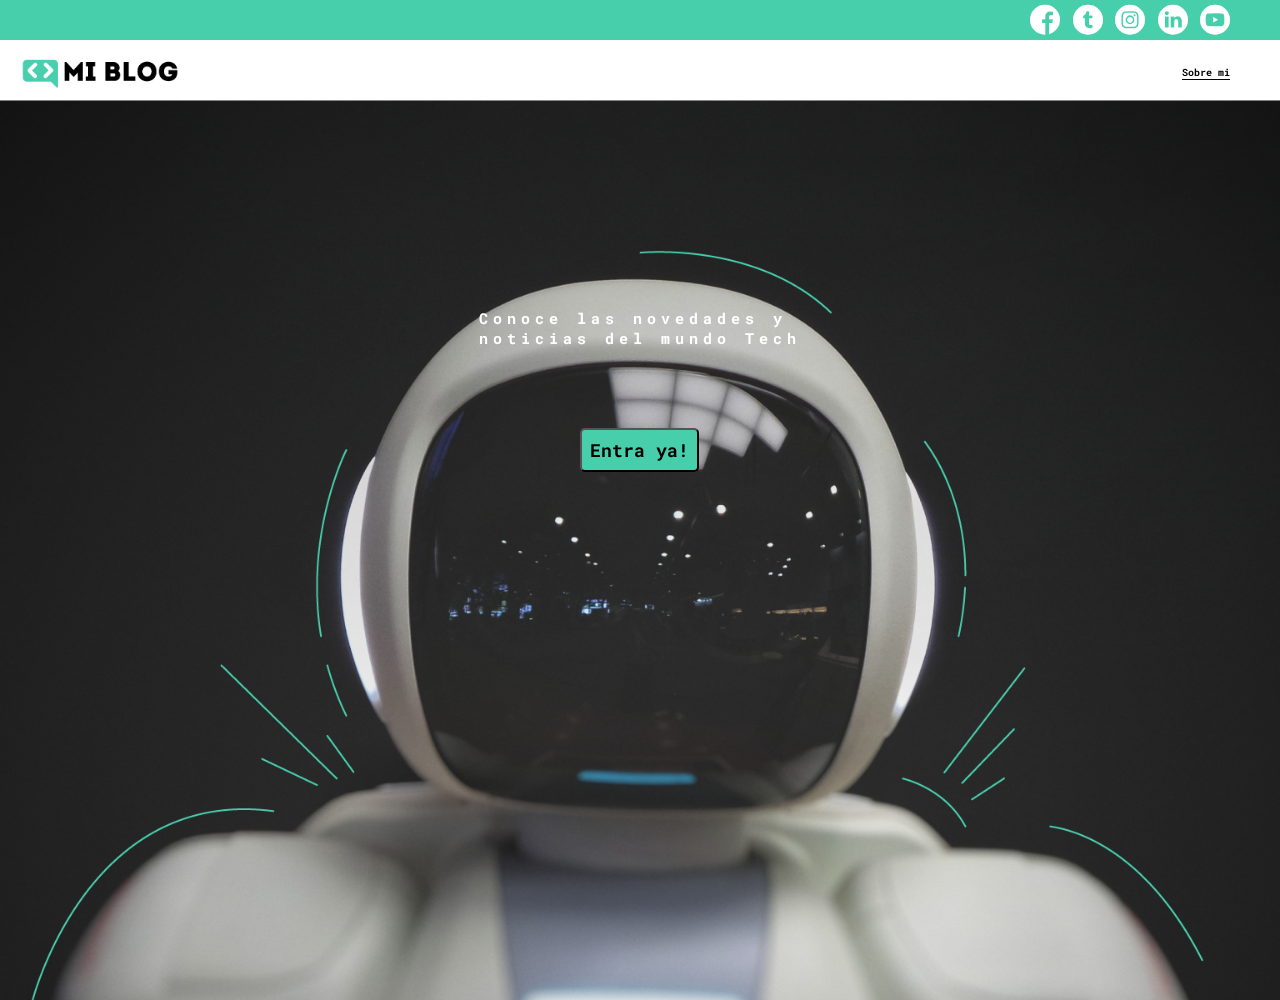
<file: index.html>
<!DOCTYPE html>
<html lang="en">
<head>
    <meta charset="UTF-8">
    <meta http-equiv="X-UA-Compatible" content="IE=edge">
    <meta name="viewport" content="width=device-width, initial-scale=1.0">
    <title>Mi Blog</title>
    <link rel="stylesheet" type="text/css" href="/css/font/flaticon.css">
    <link rel="stylesheet" href="/css/main.css">
    <link rel="stylesheet" href="/css/media-queries.css">        
</head>
<body class="home-body">
    <header>
        <section class="header-icons-container">
            <div class="icons">
                <a href=""><span class="fimanager flaticon-001-facebook"></span></a>
                <a href="/"><span class="fimanager flaticon-002-twitter"></span></a>
                <a href="/"><span class="fimanager flaticon-011-instagram"></span></a>
                <a href="/"><span class="fimanager flaticon-010-linkedin"></span></a>
                <a href="/"><span class="fimanager flaticon-008-youtube"></span></a>
            </div>
        </section>
        <nav>
            <section class="nav-logo-container">
                <a href="/"><img src="/asset/img/Logo-negro.png" alt="Logo de mi Blog"></a>                
            </section>
            <section class="profile-link">
                <a href="perfil.html">Sobre mi</a>
            </section>
        </nav>
    </header>
    <main class="home-main">
        <section class="main-title-container">
            <p class="home-main-text">Conoce las novedades y <br>noticias del mundo Tech</p>
            <button class="home-main-button">
                <a  href="blogs.html">Entra ya!</a>
            </button>
        </section>
        
        
    </main>


</body>
</html>
</file>
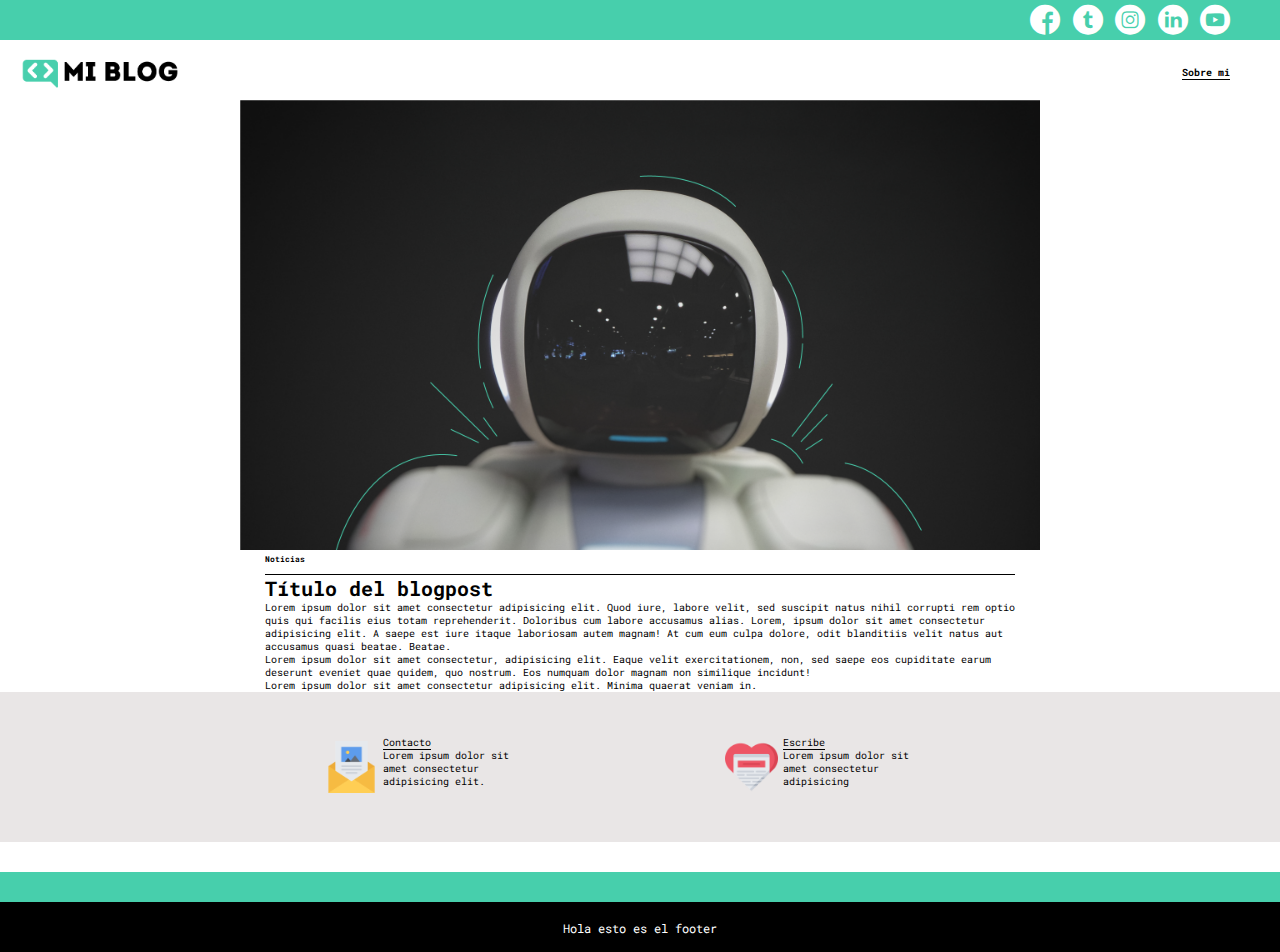
<file: blog.html>
<!DOCTYPE html>
<html lang="en">
<head>
    <meta charset="UTF-8">
    <meta http-equiv="X-UA-Compatible" content="IE=edge">
    <meta name="viewport" content="width=device-width, initial-scale=1.0">
    <title>Blogs</title>
    <link rel="stylesheet" type="text/css" href="/css/font/flaticon.css">
    <link rel="stylesheet" href="/css/main.css">
    <link rel="stylesheet" href="/css/media-queries.css">    
</head>
<body>
    <header>
        <section class="header-icons-container">
            <div class="icons">
                <a href=""><span class="fimanager flaticon-001-facebook"></span></a>
                <a href="/"><span class="fimanager flaticon-002-twitter"></span></a>
                <a href="/"><span class="fimanager flaticon-011-instagram"></span></a>
                <a href="/"><span class="fimanager flaticon-010-linkedin"></span></a>
                <a href="/"><span class="fimanager flaticon-008-youtube"></span></a>
            </div>
        </section>
        <nav>
            <section class="nav-logo-container">
                <a href="index.html"><img src="/asset/img/Logo-negro.png" alt="Logo de mi Blog"></a>                
            </section>
            <section class="profile-link">
                <a href="perfil.html">Sobre mi</a>
            </section>
        </nav>
    </header>
    <main class="blog-main">
        <section class="grid-container blogpost-img-container">
            <img src="/asset/img/Cover.png" alt="Imagen de Blog">
        </section>
        <section class="grid-container blogpost-main-container">
            <div>
                <h5>Noticias</h5>
                <article>
                    <h1>Título del blogpost</h1>
                    <p>Lorem ipsum dolor sit amet consectetur adipisicing elit. Quod iure, labore velit, sed suscipit natus nihil corrupti rem optio quis qui facilis eius totam reprehenderit. Doloribus cum labore accusamus alias. Lorem, ipsum dolor sit amet consectetur adipisicing elit. A saepe est iure itaque laboriosam autem magnam! At cum eum culpa dolore, odit blanditiis velit natus aut accusamus quasi beatae. Beatae.</p>
                    <p>Lorem ipsum dolor sit amet consectetur, adipisicing elit. Eaque velit exercitationem, non, sed saepe eos cupiditate earum deserunt eveniet quae quidem, quo nostrum. Eos numquam dolor magnam non similique incidunt!</p>
                    <p>Lorem ipsum dolor sit amet consectetur adipisicing elit. Minima quaerat veniam in. </p>
                </article>
            </div>
        </section>
        <section class="contact-main-container-section">
            <div class="grid-container contact-main-container-info">
                <div class="contact-container">
                    <img src="/asset/img/newsletter.png" alt="Imagen de Contacto">
                    <div class="contact-left">
                        <a href="">Contacto</a>
                        <p>Lorem ipsum dolor sit amet consectetur adipisicing elit.  </p>
                    </div>
                </div>
                <div class="contact-container">
                    <img src="/asset/img/like.png" alt="Imagen de escribe">
                    <div class="contact-right">
                        <a href="">Escribe</a>
                        <p>Lorem ipsum dolor sit amet consectetur adipisicing </p>
                    </div>
                </div>
            </div>
        </section>
    </main>
    
    <footer>
        <div class="blogs-footer">
            <p>Hola esto es el footer</p>
        </div>
    </footer>

</body>
</html>
</file>
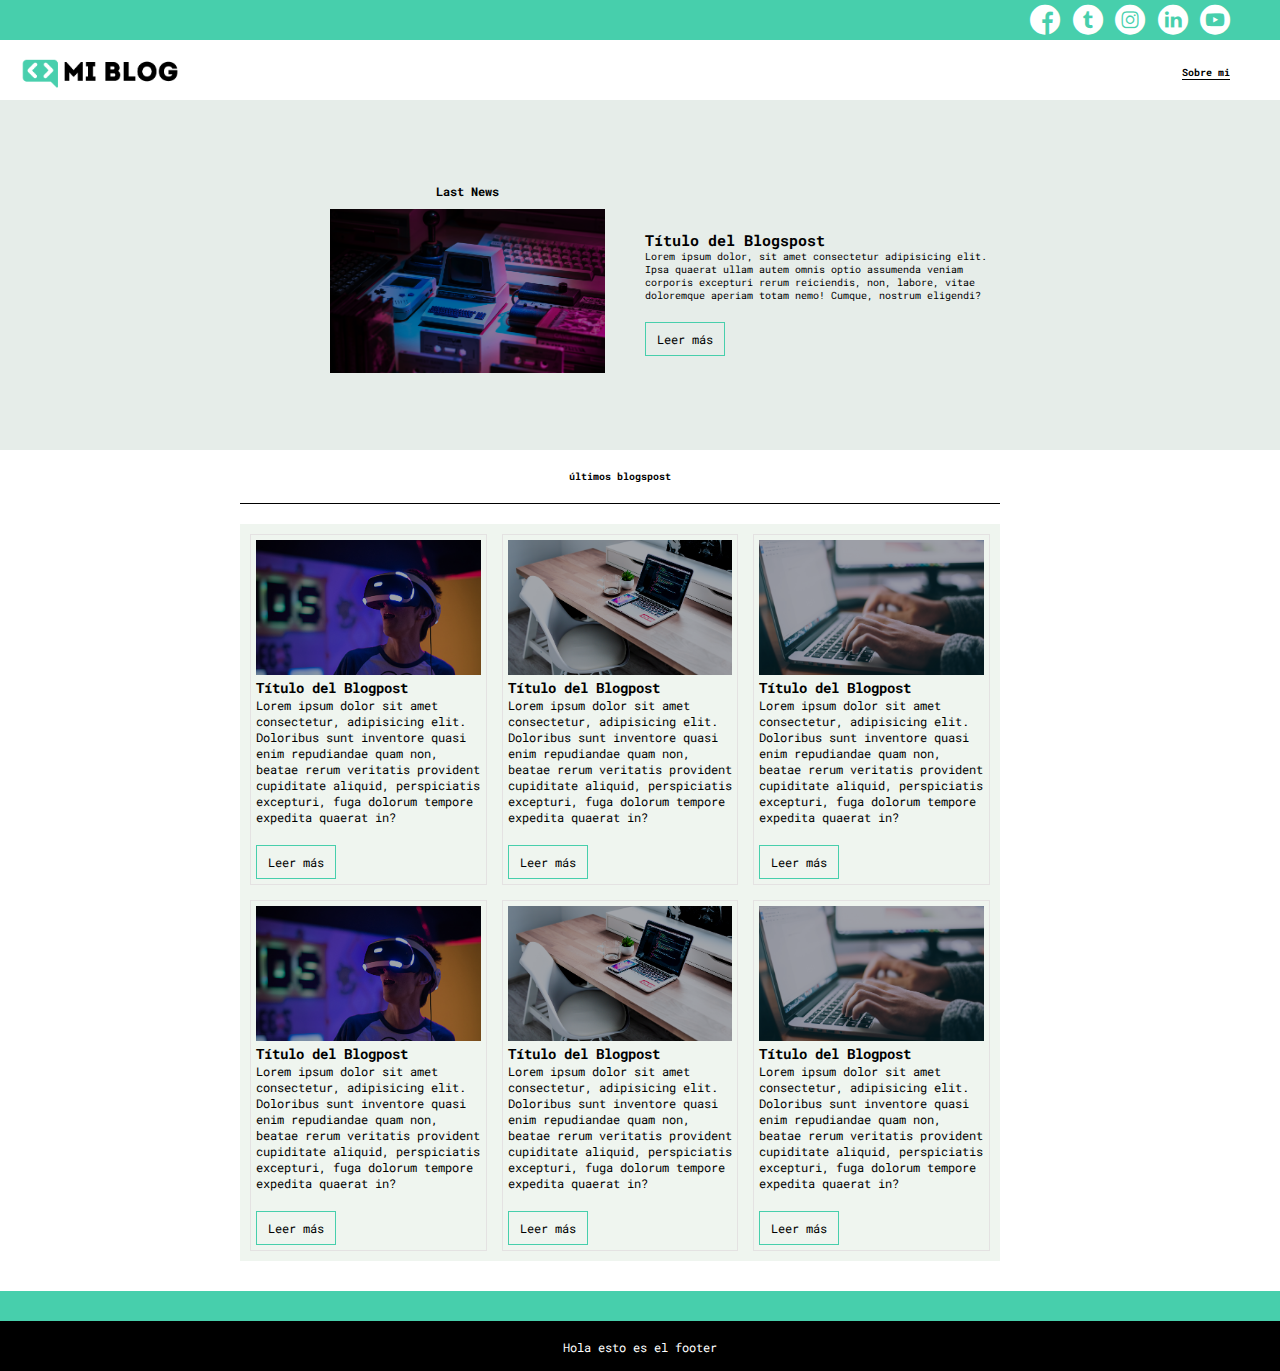
<file: blogs.html>
<!DOCTYPE html>
<html lang="en">
<head>
    <meta charset="UTF-8">
    <meta http-equiv="X-UA-Compatible" content="IE=edge">
    <meta name="viewport" content="width=device-width, initial-scale=1.0">
    <title>Blogs</title>
    <link rel="stylesheet" type="text/css" href="/css/font/flaticon.css">
    <link rel="stylesheet" href="/css/main.css">
    <link rel="stylesheet" href="/css/media-queries.css">        
</head>
<body>
    <header>
        <section class="header-icons-container">
            <div class="icons">
                <a href=""><span class="fimanager flaticon-001-facebook"></span></a>
                <a href="/"><span class="fimanager flaticon-002-twitter"></span></a>
                <a href="/"><span class="fimanager flaticon-011-instagram"></span></a>
                <a href="/"><span class="fimanager flaticon-010-linkedin"></span></a>
                <a href="/"><span class="fimanager flaticon-008-youtube"></span></a>
            </div>
        </section>
        <nav>
            <section class="nav-logo-container">
                <a href="index.html"><img src="/asset/img/Logo-negro.png" alt="Logo de mi Blog"></a>                
            </section>
            <section class="profile-link">
                <a href="perfil.html">Sobre mi</a>
            </section>
        </nav>
    </header>
    <main class="blogs-main">
       <section class="blogs-news-container">
            <div class="grid-container blogs-main-news">
                <h3>Last News</h3>
                <div class="blogs-news-title">
                    <div class="blogs-news-img-container">
                        <img src="/asset/img/main-news-img.png" alt="">
                    </div>
                </div>
                <div class="blogs-news-info-container">
                    <h2>Título del Blogspost</h2>
                    <p>Lorem ipsum dolor, sit amet consectetur adipisicing elit. Ipsa quaerat ullam autem omnis optio assumenda veniam corporis excepturi rerum reiciendis, non, labore, vitae doloremque aperiam totam nemo! Cumque, nostrum eligendi?</p>
                    <a href="blog.html" class="blogs-button">Leer más</a>
                    
                </div>
            </div>
       </section>
       
       <section class="grid-container blogs-posts-container">
            <h4>últimos blogspost</h4>
            <div class="blogs-posts-container-news">
                <article class="post-container"> 
                    <img src="/asset/img/post-1.png" alt="Imagen del Blog">
                    <h5>Título del Blogpost</h5>
                    <p>Lorem ipsum dolor sit amet consectetur, adipisicing elit. Doloribus sunt inventore quasi enim repudiandae quam non, beatae rerum veritatis provident cupiditate aliquid, perspiciatis excepturi, fuga dolorum tempore expedita quaerat in?</p>
                    <a href="blog.html" class="blogs-button">Leer más</a>
                </article>
                <article class="post-container"> 
                    <img src="/asset/img/post-2.png" alt="Imagen del Blog">
                    <h5>Título del Blogpost</h5>
                    <p>Lorem ipsum dolor sit amet consectetur, adipisicing elit. Doloribus sunt inventore quasi enim repudiandae quam non, beatae rerum veritatis provident cupiditate aliquid, perspiciatis excepturi, fuga dolorum tempore expedita quaerat in?</p>
                    <a href="blog.html" class="blogs-button">Leer más</a>
                </article>
                <article class="post-container"> 
                    <img src="/asset/img/post-3.png" alt="Imagen del Blog">
                    <h5>Título del Blogpost</h5>
                    <p>Lorem ipsum dolor sit amet consectetur, adipisicing elit. Doloribus sunt inventore quasi enim repudiandae quam non, beatae rerum veritatis provident cupiditate aliquid, perspiciatis excepturi, fuga dolorum tempore expedita quaerat in?</p>
                    <a href="blog.html" class="blogs-button">Leer más</a>
                </article>
                <article class="post-container"> 
                    <img src="/asset/img/post-1.png" alt="Imagen del Blog">
                    <h5>Título del Blogpost</h5>
                    <p>Lorem ipsum dolor sit amet consectetur, adipisicing elit. Doloribus sunt inventore quasi enim repudiandae quam non, beatae rerum veritatis provident cupiditate aliquid, perspiciatis excepturi, fuga dolorum tempore expedita quaerat in?</p>
                    <a href="blog.html" class="blogs-button">Leer más</a>
                </article>
                <article class="post-container"> 
                    <img src="/asset/img/post-2.png" alt="Imagen del Blog">
                    <h5>Título del Blogpost</h5>
                    <p>Lorem ipsum dolor sit amet consectetur, adipisicing elit. Doloribus sunt inventore quasi enim repudiandae quam non, beatae rerum veritatis provident cupiditate aliquid, perspiciatis excepturi, fuga dolorum tempore expedita quaerat in?</p>
                    <a href="blog.html" class="blogs-button">Leer más</a>
                </article>
                <article class="post-container"> 
                    <img src="/asset/img/post-3.png" alt="Imagen del Blog">
                    <h5>Título del Blogpost</h5>
                    <p>Lorem ipsum dolor sit amet consectetur, adipisicing elit. Doloribus sunt inventore quasi enim repudiandae quam non, beatae rerum veritatis provident cupiditate aliquid, perspiciatis excepturi, fuga dolorum tempore expedita quaerat in?</p>
                    <a href="blog.html" class="blogs-button">Leer más</a>
                </article>
            </div>
       </section>         
    </main>
    <footer>
        <div class="blogs-footer">
            <p>Hola esto es el footer</p>
        </div>
    </footer>

</body>
</html>
</file>
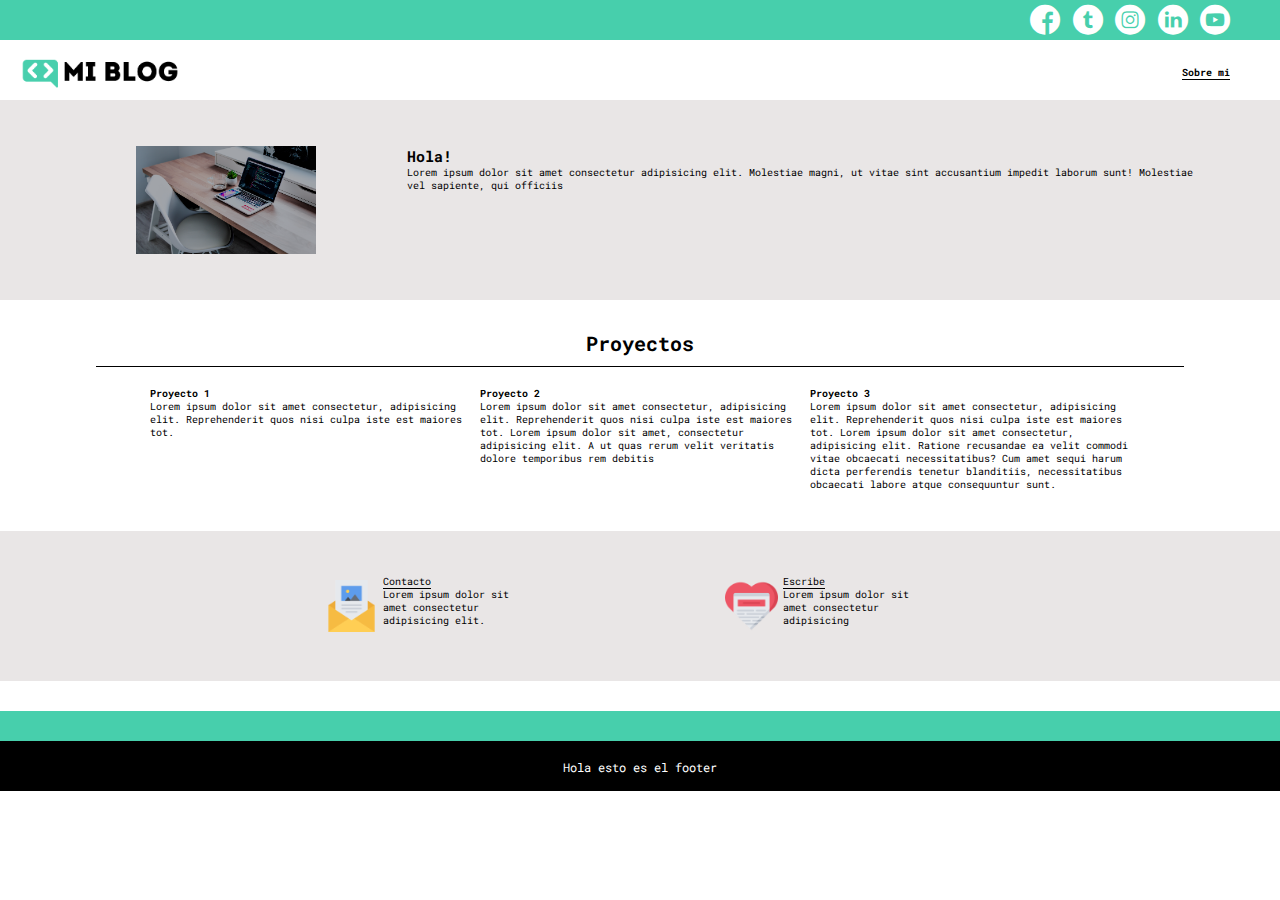
<file: perfil.html>
<!DOCTYPE html>
<html lang="en">
<head>
    <meta charset="UTF-8">
    <meta http-equiv="X-UA-Compatible" content="IE=edge">
    <meta name="viewport" content="width=device-width, initial-scale=1.0">
    <title>Blogs</title>
    <link rel="stylesheet" type="text/css" href="/css/font/flaticon.css">
    <link rel="stylesheet" href="/css/main.css">
    <link rel="stylesheet" href="/css/media-queries.css">        
</head>
<body>
    <header>
        <section class="header-icons-container">
            <div class="icons">
                <a href=""><span class="fimanager flaticon-001-facebook"></span></a>
                <a href="/"><span class="fimanager flaticon-002-twitter"></span></a>
                <a href="/"><span class="fimanager flaticon-011-instagram"></span></a>
                <a href="/"><span class="fimanager flaticon-010-linkedin"></span></a>
                <a href="/"><span class="fimanager flaticon-008-youtube"></span></a>
            </div>
        </section>
        <nav>
            <section class="nav-logo-container">
                <a href="index.html"><img src="/asset/img/Logo-negro.png" alt="Logo de mi Blog"></a>                
            </section>
            <section class="profile-link">
                <a href="perfil.html">Sobre mi</a>
            </section>
        </nav>
    </header>
    <main class="profile-main">
        <section class="main-profile-container">
            <div class="main-profile-info">
                <img src="/asset/img/post-2.png" alt="Foto de pefil">
                <div>
                    <h2>Hola!</h2>
                    <p>Lorem ipsum dolor sit amet consectetur adipisicing elit. Molestiae magni, ut vitae sint accusantium impedit laborum sunt! Molestiae vel sapiente, qui officiis </p>
                </div>
            </div>
        </section>
        <section class="proyect-profile-container">
            <h3>Proyectos</h3>
            <div class="proyect-container">
                <article>
                    <h4>Proyecto 1</h4>
                    <p>Lorem ipsum dolor sit amet consectetur, adipisicing elit. Reprehenderit quos nisi culpa iste est maiores tot.</p>
                </article>
                <article>
                    <h4>Proyecto 2</h4>
                    <p>Lorem ipsum dolor sit amet consectetur, adipisicing elit. Reprehenderit quos nisi culpa iste est maiores tot. Lorem ipsum dolor sit amet, consectetur adipisicing elit. A ut quas rerum velit veritatis dolore temporibus rem debitis</p>
                </article>
                <article>
                    <h4>Proyecto 3</h4>
                    <p>Lorem ipsum dolor sit amet consectetur, adipisicing elit. Reprehenderit quos nisi culpa iste est maiores tot. Lorem ipsum dolor sit amet consectetur, adipisicing elit. Ratione recusandae ea velit commodi vitae obcaecati necessitatibus? Cum amet sequi harum dicta perferendis tenetur blanditiis, necessitatibus obcaecati labore atque consequuntur sunt.</p>
                </article>

            </div>
        </section>
        <section class="contact-main-container-section">
            <div class="grid-container contact-main-container-info">
                <div class="contact-container">
                    <img src="/asset/img/newsletter.png" alt="Imagen de Contacto">
                    <div class="contact-left">
                        <a href="">Contacto</a>
                        <p>Lorem ipsum dolor sit amet consectetur adipisicing elit.  </p>
                    </div>
                </div>
                <div class="contact-container">
                    <img src="/asset/img/like.png" alt="Imagen de escribe">
                    <div class="contact-right">
                        <a href="">Escribe</a>
                        <p>Lorem ipsum dolor sit amet consectetur adipisicing </p>
                    </div>
                </div>
            </div>
        </section>
    </main>
    
    <footer>
        <div class="blogs-footer">
            <p>Hola esto es el footer</p>
        </div>
    </footer>

</body>
</html>
</file>
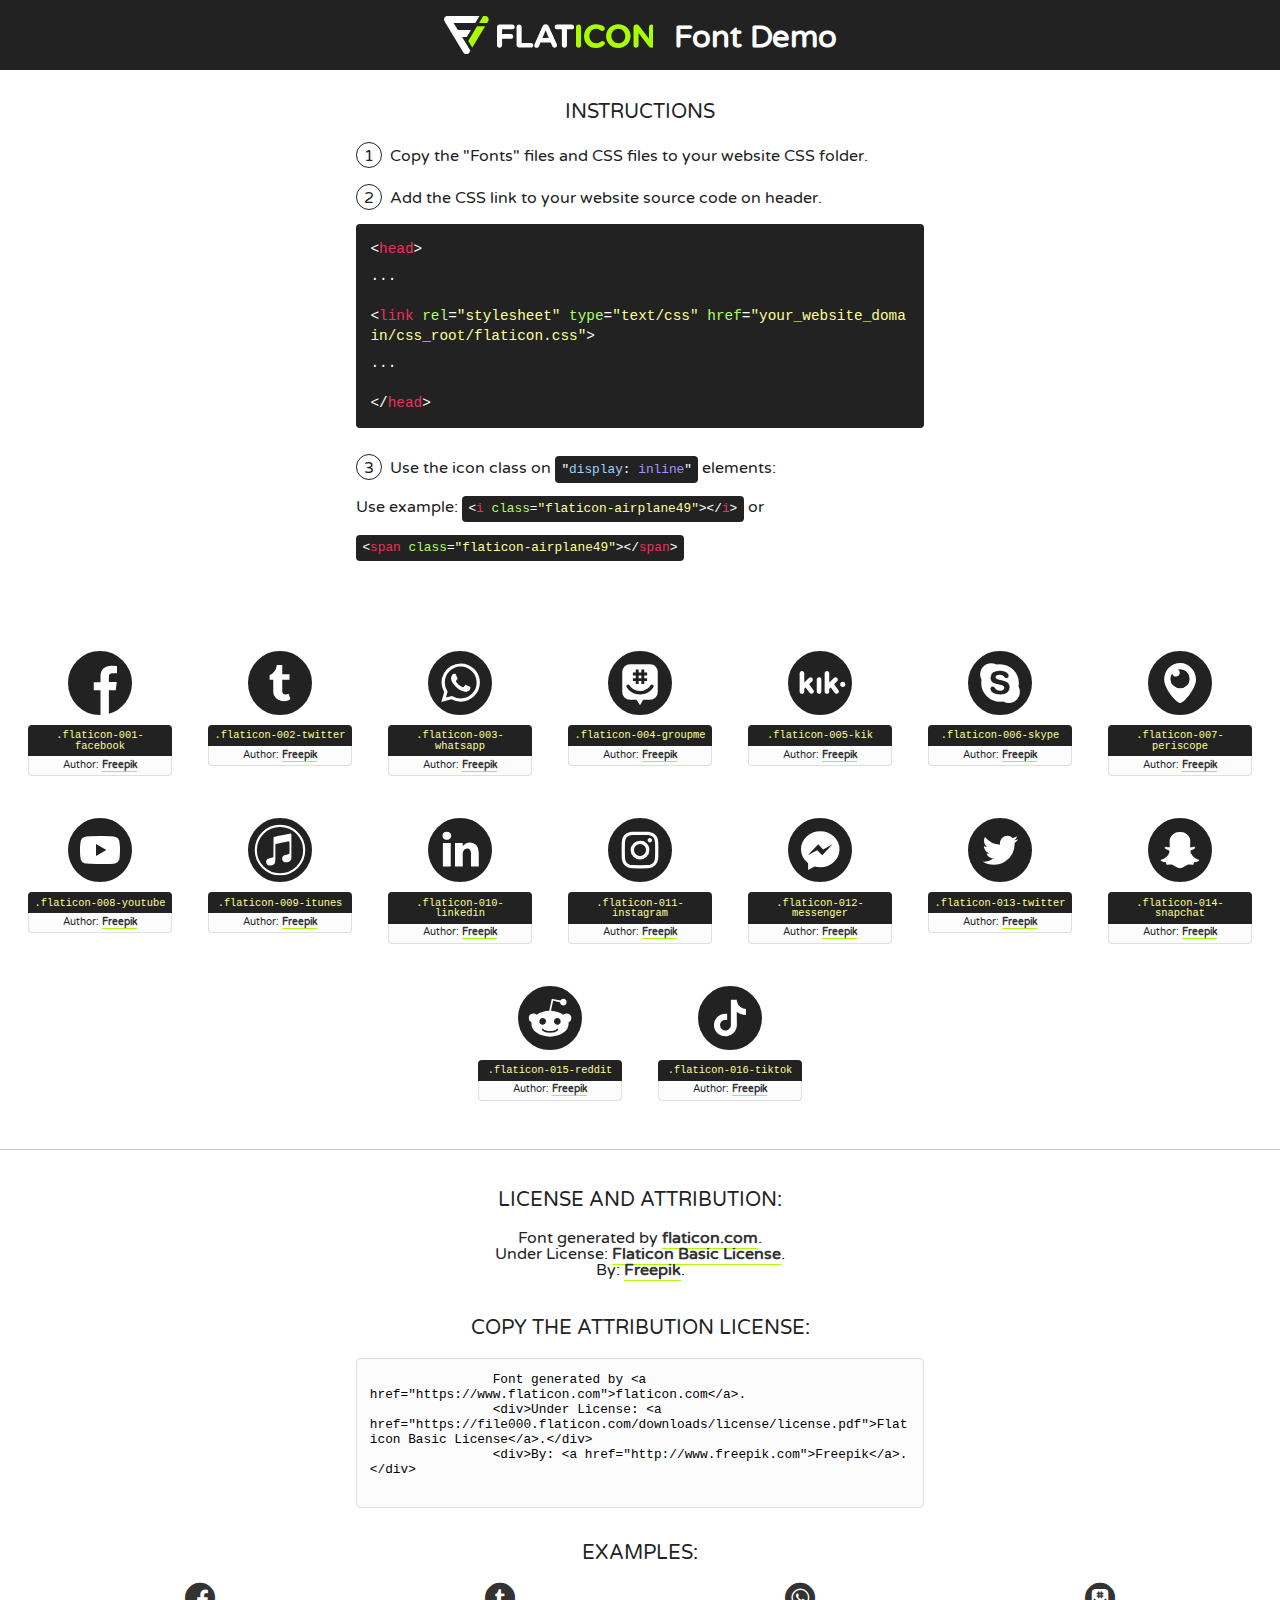
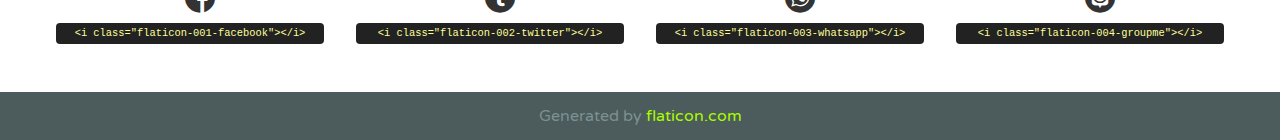
<file: css/font/flaticon.html>
<!DOCTYPE html>
<!--
  Flaticon icon font: Flaticon
  Creation date: 18/06/2020 18:44
-->
<html>
    <!DOCTYPE html>

    <head>
        <title>Flaticon WebFont</title>
        <link href="http://fonts.googleapis.com/css?family=Varela+Round" rel="stylesheet" type="text/css" />
        <link rel="stylesheet" type="text/css" href="flaticon.css">
        <meta charset="UTF-8">
        <style>
            html, body, div, span, applet, object, iframe,
            h1, h2, h3, h4, h5, h6, p, blockquote, pre,
            a, abbr, acronym, address, big, cite, code,
            del, dfn, em, img, ins, kbd, q, s, samp,
            small, strike, strong, sub, sup, tt, var,
            b, u, i, center,
            dl, dt, dd, ol, ul, li,
            fieldset, form, label, legend,
            table, caption, tbody, tfoot, thead, tr, th, td,
            article, aside, canvas, details, embed,
            figure, figcaption, footer, header, hgroup,
            menu, nav, output, ruby, section, summary,
            time, mark, audio, video {
                margin: 0;
                padding: 0;
                border: 0;
                font-size: 100%;
                font: inherit;
                vertical-align: baseline;
            }
            /* HTML5 display-role reset for older browsers */
            article, aside, details, figcaption, figure,
            footer, header, hgroup, menu, nav, section {
                display: block;
            }
            body {
                line-height: 1;
            }
            ol, ul {
                list-style: none;
            }
            blockquote, q {
                quotes: none;
            }
            blockquote:before, blockquote:after,
            q:before, q:after {
                content: '';
                content: none;
            }
            table {
                border-collapse: collapse;
                border-spacing: 0;
            }
            body {
                font-family: 'Varela Round', Helvetica, Arial, sans-serif;
                font-size: 16px;
                color: #222;
            }
            a {
                color: #333;
                border-bottom: 1px solid #a9fd00;
                font-weight: bold;
                text-decoration: none;
            }
            * {
                -moz-box-sizing: border-box;
                -webkit-box-sizing: border-box;
                box-sizing: border-box;
                margin: 0;
                padding: 0;
            }
            [class^="flaticon-"]:before, [class*=" flaticon-"]:before, [class^="flaticon-"]:after, [class*=" flaticon-"]:after {
                font-family: Flaticon;
                font-size: 30px;
                font-style: normal;
                margin-left: 20px;
                color: #333;
            }
            .wrapper {
                max-width: 600px;
                margin: auto;
                padding: 0 1em;
            }
            .title {
                font-size: 1.25em;
                text-align: center;
                margin-bottom: 1em;
                text-transform: uppercase;
            }
            header {
                text-align: center;
                background-color: #222;
                color: #fff;
                padding: 1em;
            }
            header .logo {
                width: 210px;
                height: 38px;
                display: inline-block;
                vertical-align: middle;
                margin-right: 1em;
                border: none;
            }
            header strong {
                font-size: 1.95em;
                font-weight: bold;
                vertical-align: middle;
                margin-top: 5px;
                display: inline-block;
            }
            .demo {
                margin: 2em auto;
                line-height: 1.25em;
            }
            .demo ul li {
                margin-bottom: 1em;
            }
            .demo ul li .num {
                color: #222;
                border-radius: 20px;
                display: inline-block;
                width: 26px;
                padding: 3px;
                height: 26px;
                text-align: center;
                margin-right: 0.5em;
                border: 1px solid #222;
            }
            .demo ul li code {
                background-color: #222;
                border-radius: 4px;
                padding: 0.25em 0.5em;
                display: inline-block;
                color: #fff;
                font-family: Consolas,Monaco,Lucida Console,Liberation Mono,DejaVu Sans Mono,Bitstream Vera Sans Mono,Courier New, monospace;
                font-weight: lighter;
                margin-top: 1em;
                font-size: 0.8em;
                word-break: break-all;
            }
            .demo ul li code.big {
                padding: 1em;
                font-size: 0.9em;
            }
            .demo ul li code .red {
                color: #EF3159;
            }
            .demo ul li code .green {
                color: #ACFF65;
            }
            .demo ul li code .yellow {
                color: #FFFF99;
            }
            .demo ul li code .blue {
                color: #99D3FF;
            }
            .demo ul li code .purple {
                color: #A295FF;
            }
            .demo ul li code .dots {
                margin-top: 0.5em;
                display: block;
            }
            #glyphs {
                border-bottom: 1px solid #ccc;
                padding: 2em 0;
                text-align: center;
            }
            .glyph {
                display: inline-block;
                width: 9em;
                margin: 1em;
                text-align: center;
                vertical-align: top;
                background: #FFF;
            }
            .glyph .glyph-icon {
                padding: 10px;
                display: block;
                font-family:"Flaticon";
                font-size: 64px;
                line-height: 1;
            }
            .glyph .glyph-icon:before {
                font-size: 64px;
                color: #222;
                margin-left: 0;
            }
            .class-name {
                font-size: 0.65em;
                background-color: #222;
                color: #fff;
                border-radius: 4px 4px 0 0;
                padding: 0.5em;
                color: #FFFF99;
                font-family: Consolas,Monaco,Lucida Console,Liberation Mono,DejaVu Sans Mono,Bitstream Vera Sans Mono,Courier New, monospace;
            }
            .author-name {
                font-size: 0.6em;
                background-color: #fcfcfd;
                border: 1px solid #DEDEE4;
                border-top: 0;
                border-radius: 0 0 4px 4px;
                padding: 0.5em;
            }
            .class-name:last-child {
                font-size: 10px;
                color:#888;
            }
            .class-name:last-child a {
                font-size: 10px;
                color:#555;
            }
            .class-name:last-child a:hover {
                color:#a9fd00;
            }
            .glyph > input {
                display: block;
                width: 100px;
                margin: 5px auto;
                text-align: center;
                font-size: 12px;
                cursor: text;
            }
            .glyph > input.icon-input {
                font-family:"Flaticon";
                font-size: 16px;
                margin-bottom: 10px;
            }
            .attribution .title {
                margin-top: 2em;
            }
            .attribution textarea {
                background-color: #fcfcfd;
                padding: 1em;
                border: none;
                box-shadow: none;
                border: 1px solid #DEDEE4;
                border-radius: 4px;
                resize: none;
                width: 100%;
                height: 150px;
                font-size: 0.8em;
                font-family: Consolas,Monaco,Lucida Console,Liberation Mono,DejaVu Sans Mono,Bitstream Vera Sans Mono,Courier New, monospace;
                -webkit-appearance: none;
            }
            .iconsuse {
                margin: 2em auto;
                text-align: center;
                max-width: 1200px;
            }
            .iconsuse:after {
                content: '';
                display: table;
                clear: both;
            }
            .iconsuse .image {
                float: left;
                width: 25%;
                padding: 0 1em;
            }
            .iconsuse .image p {
                margin-bottom: 1em;
            }
            .iconsuse .image span {
                display: block;
                font-size: 0.65em;
                background-color: #222;
                color: #fff;
                border-radius: 4px;
                padding: 0.5em;
                color: #FFFF99;
                margin-top: 1em;
                font-family: Consolas,Monaco,Lucida Console,Liberation Mono,DejaVu Sans Mono,Bitstream Vera Sans Mono,Courier New, monospace;
            }
            #footer {
                text-align: center;
                background-color: #4C5B5C;
                color: #7c9192;
                padding: 1em;
            }
            #footer a {
                border: none;
                color: #a9fd00;
                font-weight: normal;
            }
            @media (max-width: 960px) {
                .iconsuse .image {
                    width: 50%;
                }
            }
            @media (max-width: 560px) {
                .iconsuse .image {
                    width: 100%;
                }
            }
            .attrDiv {

            }
        </style>
        <link rel="stylesheet" href="flaticon.css">
    </head>

    <body class="characters-off">
        <header>
            <a href="https://www.flaticon.com" target="_blank" class="logo">
                <svg version="1.1" xmlns="http://www.w3.org/2000/svg" xmlns:xlink="http://www.w3.org/1999/xlink" xmlns:a="http://ns.adobe.com/AdobeSVGViewerExtensions/3.0/" viewBox="0 0 560.875 102.036" enable-background="new 0 0 560.875 102.036" xml:space="preserve">
                        <defs>
                        </defs>
                        <g>
                            <g class="letters">
                                <path fill="#ffffff" d="M141.596,29.675c0-3.777,2.985-6.767,6.764-6.767h34.438c3.426,0,6.15,2.728,6.15,6.15
                                c0,3.43-2.724,6.149-6.15,6.149h-27.674v13.091h23.719c3.429,0,6.151,2.724,6.151,6.15c0,3.43-2.723,6.149-6.151,6.149h-23.719
                                v17.574c0,3.773-2.986,6.761-6.764,6.761c-3.779,0-6.764-2.989-6.764-6.761V29.675z"></path>
                                <path fill="#ffffff" d="M193.844,29.149c0-3.781,2.985-6.767,6.764-6.767c3.776,0,6.763,2.985,6.763,6.767v42.957h25.039
                                c3.426,0,6.149,2.726,6.149,6.153c0,3.425-2.723,6.15-6.149,6.15h-31.802c-3.779,0-6.764-2.986-6.764-6.768V29.149z"></path>
                                <path fill="#ffffff" d="M241.891,75.71l21.438-48.407c1.492-3.341,4.215-5.357,7.906-5.357h0.792
                                c3.686,0,6.323,2.017,7.815,5.357l21.439,48.407c0.436,0.967,0.701,1.845,0.701,2.723c0,3.602-2.809,6.501-6.414,6.501
                                c-3.161,0-5.269-1.845-6.499-4.655l-4.132-9.661h-27.059l-4.301,10.102c-1.144,2.631-3.426,4.214-6.237,4.214
                                c-3.517,0-6.24-2.81-6.24-6.325C241.1,77.64,241.451,76.677,241.891,75.71z M279.932,58.666l-8.521-20.297l-8.526,20.297H279.932
                                z"></path>
                                <path fill="#ffffff" d="M314.864,35.387H301.86c-3.429,0-6.239-2.813-6.239-6.238c0-3.429,2.811-6.24,6.239-6.24h39.533
                                c3.426,0,6.237,2.811,6.237,6.24c0,3.425-2.811,6.238-6.237,6.238h-13.001v42.785c0,3.773-2.99,6.761-6.764,6.761
                                c-3.779,0-6.764-2.989-6.764-6.761V35.387z"></path>
                                <path fill="#A9FD00" d="M352.615,29.149c0-3.781,2.985-6.767,6.767-6.767c3.774,0,6.761,2.985,6.761,6.767v49.024
                                c0,3.773-2.987,6.761-6.761,6.761c-3.781,0-6.767-2.989-6.767-6.761V29.149z"></path>
                                <path fill="#A9FD00" d="M374.132,53.836v-0.179c0-17.481,13.178-31.801,32.065-31.801c9.22,0,15.459,2.458,20.557,6.238
                                c1.402,1.054,2.637,2.985,2.637,5.357c0,3.692-2.985,6.59-6.681,6.59c-1.845,0-3.071-0.702-4.044-1.319
                                c-3.776-2.813-7.729-4.393-12.562-4.393c-10.364,0-17.831,8.611-17.831,19.154v0.173c0,10.542,7.291,19.329,17.831,19.329
                                c5.715,0,9.492-1.756,13.359-4.834c1.049-0.874,2.458-1.491,4.039-1.491c3.429,0,6.325,2.813,6.325,6.236
                                c0,2.106-1.056,3.78-2.282,4.834c-5.539,4.834-12.036,7.733-21.878,7.733C387.572,85.464,374.132,71.493,374.132,53.836z"></path>
                                <path fill="#A9FD00" d="M433.009,53.836v-0.179c0-17.481,13.79-31.801,32.766-31.801c18.981,0,32.592,14.143,32.592,31.628v0.173
                                c0,17.483-13.785,31.807-32.769,31.807C446.625,85.464,433.009,71.32,433.009,53.836z M484.224,53.836v-0.179
                                c0-10.539-7.725-19.326-18.626-19.326c-10.893,0-18.449,8.611-18.449,19.154v0.173c0,10.542,7.73,19.329,18.626,19.329
                                C476.676,72.986,484.224,64.378,484.224,53.836z"></path>
                                <path fill="#A9FD00" d="M506.233,29.321c0-3.774,2.99-6.763,6.767-6.763h1.401c3.252,0,5.183,1.583,7.029,3.953l26.093,34.265
                                V29.059c0-3.692,2.99-6.677,6.681-6.677c3.683,0,6.671,2.985,6.671,6.677v48.934c0,3.78-2.987,6.765-6.764,6.765h-0.436
                                c-3.257,0-5.188-1.581-7.034-3.953l-27.056-35.492v32.944c0,3.687-2.985,6.676-6.678,6.676c-3.683,0-6.673-2.989-6.673-6.676
                                V29.321z"></path>
                            </g>
                            <g class="insignia">
                                <path fill="#ffffff" d="M48.372,56.137h12.517l11.156-18.537H37.186L25.688,18.539h57.825L94.668,0H9.271
                                C5.925,0,2.842,1.801,1.198,4.716c-1.644,2.907-1.593,6.482,0.134,9.343l50.38,83.501c1.678,2.781,4.689,4.476,7.938,4.476
                                c3.246,0,6.257-1.695,7.935-4.476l2.898-4.804L48.372,56.137z"></path>
                                <g class="i">
                                    <path fill="#A9FD00" d="M93.575,18.539h0.031v0.004l21.652,0.004l2.705-4.488c1.727-2.861,1.778-6.436,0.133-9.343
                                    C116.454,1.801,113.371,0,110.026,0h-5.294L93.575,18.539z"></path>
                                    <polygon fill="#A9FD00" points="88.291,27.356 64.725,66.486 75.519,84.404 109.942,27.356"></polygon>
                                </g>
                            </g>
                        </g>
                    </svg>
            </a>
            <strong>Font Demo</strong>
        </header>

        <section class="demo wrapper">
            <p class="title">Instructions</p>
            <ul>
                <li>
                    <span class="num">1</span>Copy the "Fonts" files and CSS files to your website CSS folder.
                </li>
                <li>
                    <span class="num">2</span>Add the CSS link to your website source code on header.
                    <code class="big">
                        &lt;<span class="red">head</span>&gt;
                        <br/><span class="dots">...</span>
                        <br/>&lt;<span class="red">link</span> <span class="green">rel</span>=<span class="yellow">"stylesheet"</span> <span class="green">type</span>=<span class="yellow">"text/css"</span> <span class="green">href</span>=<span class="yellow">"your_website_domain/css_root/flaticon.css"</span>&gt;
                        <br/><span class="dots">...</span>
                        <br/>&lt;/<span class="red">head</span>&gt;
                    </code>
                </li>

                <li>
                    <p>
                        <span class="num">3</span>Use the icon class on <code>"<span class="blue">display</span>:<span class="purple"> inline</span>"</code> elements:
                        <br />
                        Use example:
                        <code>
                            &lt;<span class="red">i</span> <span class="green">class</span>=<span class="yellow">&quot;flaticon-airplane49&quot;</span>&gt;&lt;/<span class="red">i</span>&gt;
                        </code> or
                        <code>&lt;<span class="red">span</span> <span class="green">class</span>=<span class="yellow">&quot;flaticon-airplane49&quot;</span>&gt;&lt;/<span class="red">span</span>&gt;</code>
                    </p>
                </li>
            </ul>
        </section>

        <section id="glyphs">
            
            <div class="glyph"><div class="glyph-icon flaticon-001-facebook"></div>
                <div class="class-name">.flaticon-001-facebook</div>
                <div class="author-name">Author: <a href="http://www.freepik.com" title="Freepik">Freepik</a> </div>
            </div>
            
            <div class="glyph"><div class="glyph-icon flaticon-002-twitter"></div>
                <div class="class-name">.flaticon-002-twitter</div>
                <div class="author-name">Author: <a href="http://www.freepik.com" title="Freepik">Freepik</a> </div>
            </div>
            
            <div class="glyph"><div class="glyph-icon flaticon-003-whatsapp"></div>
                <div class="class-name">.flaticon-003-whatsapp</div>
                <div class="author-name">Author: <a href="http://www.freepik.com" title="Freepik">Freepik</a> </div>
            </div>
            
            <div class="glyph"><div class="glyph-icon flaticon-004-groupme"></div>
                <div class="class-name">.flaticon-004-groupme</div>
                <div class="author-name">Author: <a href="http://www.freepik.com" title="Freepik">Freepik</a> </div>
            </div>
            
            <div class="glyph"><div class="glyph-icon flaticon-005-kik"></div>
                <div class="class-name">.flaticon-005-kik</div>
                <div class="author-name">Author: <a href="http://www.freepik.com" title="Freepik">Freepik</a> </div>
            </div>
            
            <div class="glyph"><div class="glyph-icon flaticon-006-skype"></div>
                <div class="class-name">.flaticon-006-skype</div>
                <div class="author-name">Author: <a href="http://www.freepik.com" title="Freepik">Freepik</a> </div>
            </div>
            
            <div class="glyph"><div class="glyph-icon flaticon-007-periscope"></div>
                <div class="class-name">.flaticon-007-periscope</div>
                <div class="author-name">Author: <a href="http://www.freepik.com" title="Freepik">Freepik</a> </div>
            </div>
            
            <div class="glyph"><div class="glyph-icon flaticon-008-youtube"></div>
                <div class="class-name">.flaticon-008-youtube</div>
                <div class="author-name">Author: <a href="http://www.freepik.com" title="Freepik">Freepik</a> </div>
            </div>
            
            <div class="glyph"><div class="glyph-icon flaticon-009-itunes"></div>
                <div class="class-name">.flaticon-009-itunes</div>
                <div class="author-name">Author: <a href="http://www.freepik.com" title="Freepik">Freepik</a> </div>
            </div>
            
            <div class="glyph"><div class="glyph-icon flaticon-010-linkedin"></div>
                <div class="class-name">.flaticon-010-linkedin</div>
                <div class="author-name">Author: <a href="http://www.freepik.com" title="Freepik">Freepik</a> </div>
            </div>
            
            <div class="glyph"><div class="glyph-icon flaticon-011-instagram"></div>
                <div class="class-name">.flaticon-011-instagram</div>
                <div class="author-name">Author: <a href="http://www.freepik.com" title="Freepik">Freepik</a> </div>
            </div>
            
            <div class="glyph"><div class="glyph-icon flaticon-012-messenger"></div>
                <div class="class-name">.flaticon-012-messenger</div>
                <div class="author-name">Author: <a href="http://www.freepik.com" title="Freepik">Freepik</a> </div>
            </div>
            
            <div class="glyph"><div class="glyph-icon flaticon-013-twitter"></div>
                <div class="class-name">.flaticon-013-twitter</div>
                <div class="author-name">Author: <a href="http://www.freepik.com" title="Freepik">Freepik</a> </div>
            </div>
            
            <div class="glyph"><div class="glyph-icon flaticon-014-snapchat"></div>
                <div class="class-name">.flaticon-014-snapchat</div>
                <div class="author-name">Author: <a href="http://www.freepik.com" title="Freepik">Freepik</a> </div>
            </div>
            
            <div class="glyph"><div class="glyph-icon flaticon-015-reddit"></div>
                <div class="class-name">.flaticon-015-reddit</div>
                <div class="author-name">Author: <a href="http://www.freepik.com" title="Freepik">Freepik</a> </div>
            </div>
            
            <div class="glyph"><div class="glyph-icon flaticon-016-tiktok"></div>
                <div class="class-name">.flaticon-016-tiktok</div>
                <div class="author-name">Author: <a href="http://www.freepik.com" title="Freepik">Freepik</a> </div>
            </div>
            
        </section>

        <section class="attribution wrapper"   style="text-align:center;">
            <div class="title">License and attribution:</div>
            <div class="attrDiv">Font generated by <a href="https://www.flaticon.com">flaticon.com</a>.</div>
            <div class="attrDiv">Under License: <a href="https://file000.flaticon.com/downloads/license/license.pdf">Flaticon Basic License</a>.</div>
            <div class="attrDiv">By: <a href="http://www.freepik.com">Freepik</a>.</div>

            <div class="title">Copy the Attribution License:</div>
            <textarea onclick="this.focus();this.select();">
                Font generated by &lt;a href=&quot;https://www.flaticon.com&quot;&gt;flaticon.com&lt;/a&gt;.
                <div>Under License: <a href="https://file000.flaticon.com/downloads/license/license.pdf">Flaticon Basic License</a>.</div>
                <div>By: <a href="http://www.freepik.com">Freepik</a>.</div>
            </textarea>
        </section>

        <section class="iconsuse">
            <div class="title">Examples:</div>
            
            <div class="image">
                <p>
                    <i class="glyph-icon flaticon-001-facebook"></i>
                    <span>&lt;i class=&quot;flaticon-001-facebook&quot;&gt;&lt;/i&gt;</span>
                </p>
            </div>
            
            <div class="image">
                <p>
                    <i class="glyph-icon flaticon-002-twitter"></i>
                    <span>&lt;i class=&quot;flaticon-002-twitter&quot;&gt;&lt;/i&gt;</span>
                </p>
            </div>
            
            <div class="image">
                <p>
                    <i class="glyph-icon flaticon-003-whatsapp"></i>
                    <span>&lt;i class=&quot;flaticon-003-whatsapp&quot;&gt;&lt;/i&gt;</span>
                </p>
            </div>
            
            <div class="image">
                <p>
                    <i class="glyph-icon flaticon-004-groupme"></i>
                    <span>&lt;i class=&quot;flaticon-004-groupme&quot;&gt;&lt;/i&gt;</span>
                </p>
            </div>
            
        </section>

        <div id="footer">
            <div>Generated by <a href="https://www.flaticon.com">flaticon.com</a></div>
        </div>
    </body>
</html>
</file>
<file: css/font/flaticon.css>
@font-face {
  font-family: "Flaticon";
  src: url("./Flaticon.eot");
  src: url("./Flaticon.eot?#iefix") format("embedded-opentype"),
       url("./Flaticon.woff2") format("woff2"),
       url("./Flaticon.woff") format("woff"),
       url("./Flaticon.ttf") format("truetype"),
       url("./Flaticon.svg#Flaticon") format("svg");
  font-weight: normal;
  font-style: normal;
}

@media screen and (-webkit-min-device-pixel-ratio:0) {
  @font-face {
    font-family: "Flaticon";
    src: url("./Flaticon.svg#Flaticon") format("svg");
  }
}

.fimanager:before {
      display: inline-block;
  font-family: "Flaticon";
  font-style: normal;
  font-weight: normal;
  font-variant: normal;
  line-height: 1;
  text-decoration: inherit;
  text-rendering: optimizeLegibility;
  text-transform: none;
  -moz-osx-font-smoothing: grayscale;
  -webkit-font-smoothing: antialiased;
  font-smoothing: antialiased;
    display: block;
}

.flaticon-001-facebook:before { content: "\f100"; }
.flaticon-002-twitter:before { content: "\f101"; }
.flaticon-003-whatsapp:before { content: "\f102"; }
.flaticon-004-groupme:before { content: "\f103"; }
.flaticon-005-kik:before { content: "\f104"; }
.flaticon-006-skype:before { content: "\f105"; }
.flaticon-007-periscope:before { content: "\f106"; }
.flaticon-008-youtube:before { content: "\f107"; }
.flaticon-009-itunes:before { content: "\f108"; }
.flaticon-010-linkedin:before { content: "\f109"; }
.flaticon-011-instagram:before { content: "\f10a"; }
.flaticon-012-messenger:before { content: "\f10b"; }
.flaticon-013-twitter:before { content: "\f10c"; }
.flaticon-014-snapchat:before { content: "\f10d"; }
.flaticon-015-reddit:before { content: "\f10e"; }
.flaticon-016-tiktok:before { content: "\f10f"; }
</file>
<file: css/main.css>
@import url('https://fonts.googleapis.com/css2?family=Roboto+Mono:wght@400;500;700&family=Roboto+Slab:wght@400;700&family=Roboto:wght@400;500;700;900&display=swap');

/* Font
    font-family: 'Roboto', sans-serif;

    font-family: 'Roboto Mono', monospace;

    font-family: 'Roboto Slab', serif;
*/

html{
    font-size: 62.5%;
}
*{
    font-family: 'Roboto Mono', monospace;
    box-sizing: border-box;
    margin: 0;
    padding: 0;  
    
}
.home-body{
    position: fixed;
    top: 0;
    left: 0;
    right: 0;
    bottom: 0;

}
.grid-container{
    max-width: 800px;
    margin: auto;
}

a{
    text-decoration: none;
    display: inline;
    color: black;
}


header{
    width: 100vw;
    height: 100px;
    display: grid;
    grid-template-rows: 1fr 1fr;
}
header .header-icons-container{
    width: 100vw;
    height: 40px;
    display: grid;
    background-color: #47cfac;
    /* justify-content: end; */
    
}
.header-icons-container .icons{
    width:200px;
    height: auto;
    display: flex;
    align-items: center;
    justify-content: space-between;
    justify-self: end;
    margin-right: 50px;
}
header nav{
    /* width: 90%; */
    display: flex;
    justify-content: space-between;
    align-items: center;    
}
header .icons span::before{
    /* los íconos se tratarán como fuentes */
    color:white;
    font-size: 30px;
}
header .nav-logo-container img{
    width: 200px;

}
header .profile-link a{

    font-size: 1rem;
    font-weight: bold;
    color: black;
    border-bottom: 1px solid black;
    margin-right: 50px;

}
/* Page Home Style */

.home-main{
    width: 100vw;
    height: 100%;
    background-image: url('../asset/img/Cover.png');
    background-position: center;
    background-repeat: no-repeat;
    background-size: cover;
}
.home-main .main-title-container{
    height: 55%;
    display: grid;
    grid-template-columns: repeat(6, 1fr);
    grid-template-rows: 200px 40px;
    place-items: center;
    align-content: center;
    /* margin-top: 40px; */
    
}

.home-main .main-title-container p{
    grid-column: 2/6;
    font-family: 'Roboto Mono', monospace;
    font-size: 1.5rem;
    font-weight: 700;
    letter-spacing: 5px;
    color: white;
}
.home-main .main-title-container button{
    grid-column: 2/6;
    grid-row: 2/3;
    align-self: start;
    padding: 8px;
    background-color: #47cfac;
    border-radius: 5px;
    display: grid;
    justify-items: center;
    
}
.main-title-container a{
    font-family: 'Roboto Mono', monospace;
    font-weight: bold;
    font-size: 1.8rem;
    ;
    text-align: center;

}

/* Page Blogs Style */

.blogs-main{
    width: 100%; 
    
}
.blogs-news-container{
    width: 100%;
    min-height: 350px;
    display: flex;
    margin: 0 auto;
    background-color: #e6ede9;
    
    
}
.blogs-main-news{
    width: 90%;
    max-width: 700px;
    display: grid;
    gap: 10px;
    grid-template-columns: 1fr 1fr;
    grid-template-rows: auto 1fr;   
    justify-items: center;
}
.blogs-main-news h3{
    justify-self: center;   
    margin: 10px 0 0 10px;

    
}
.blogs-news-title{
    
    grid-column: 1/2;
    grid-row: 2/3;
    align-self: center;
    justify-self: center;

}
.blogs-news-info-container{
    grid-column: 2/3;
    grid-row: 2/3;
    align-self: center;
    justify-self: start;
}
.blogs-news-img-container{
    margin-left: 40px;
}
.blogs-news-img-container img{
    
    width: 90%;
    max-width: 350px;
    
}
.blogs-button{
    display: block;
    width: 80px;
    text-align: center;
    margin-top: 20px;
    border: 1px solid #47cfac;
    padding: 8px 10px;
    font-size: 1.2rem;
}

.blogs-posts-container{
    margin-top: 20px;
    width: 90%;
    display: grid;   
    
}
.blogs-posts-container h4{
    width: 95%;
    padding-bottom: 20px;
    border-bottom: 1px solid black;
    text-align: center;
}

.blogs-posts-container-news{
    margin-top: 20px;
    width: 95%;
    padding: 10px;
    background-color: rgb(239, 245, 239);

    display: grid;
    gap: 15px;
    grid-template-columns: repeat(3, 1fr);
    grid-template-rows: repeat(auto auto 1fr auto);
}
.post-container img{
    width: 100%;
}
.post-container h5{
    font-size: 1.4rem;
}
.post-container p{
    font-size: 1.2rem;
}
.post-container{
    padding: 5px;
    border: 1px solid rgb(228, 226, 226);
}

.blogs-footer{
    margin-top: 30px;
    width: 100%;
    height: 80px;
    background-color: black;
    border-top: 30px solid #47cfac;
    text-align: center;
    
}
.blogs-footer p{
    padding-top: 18px;
    color: white;    
    font-size: 1.2rem;       
}
/* Page Blog Style */
.blog-main{
    /* width: 90%; */
    /* margin: 0 auto; */
}

.blogpost-img-container img{
    width: 100%;
}
.blogpost-main-container{
    display: block;
    width: 80%;
    max-width: 750px;
    /* padding: 0 100px 40px; */
}
.blogpost-main-container h5{

    border-bottom: 1px solid black;
    padding-bottom: 10px;
}
.contact-main-container{
    margin-top: 50px;
    height: 150px;
    background: grey;
}
.contact-main-container-section{
    width: 100%;
    background: rgb(233, 230, 230);
}
.contact-main-container-info{
    height: 150px;
    display: grid;
    grid-template-columns: 1fr 1fr;
    justify-items: center;
    align-items: center;
    

}
.contact-main-container-info .contact-container{
    display: flex;


}
.contact-container img{
    width: 25%;
    padding: 5px;
}
.contact-container p{
    width: 150px;
}
.contact-container{
    width: 250px;
    justify-self: center;
    margin-left: 10px;
}
.contact-container a{
    border-bottom: 1px solid black;
}
/* Page Profile Blog */

.main-profile-container{
    width: 100%;
    min-height: 200px;
    background: rgb(233, 230, 230);
}
.main-profile-info{
    width: 90%;
    margin: 0 auto;
    height: 200px;
    display: grid;
    gap: 20px;
    grid-template-columns: 1fr 2.5fr;
    /* grid-template-rows: 100px; */
    place-content: center;
    justify-items: center;
    align-items: center;
    
    
}
.main-profile-info div{
    width: 100%;
}
.main-profile-info img{
    grid-row: span 2;
    width: 180px;
}
.proyect-profile-container{
    margin: 30px 0;
    width: 100%;
}
.proyect-profile-container h3{
    width: 85%;
    
    font-size: 2rem;
    padding-bottom: 10px;
    border-bottom: 1px solid black;
    text-align: center;
    margin: 20px auto;
}
.proyect-container{
    /* width: 80%; */
    display: grid;
    gap: 10px;
    grid-template-columns: repeat(3, 25%);
    grid-template-rows: repeat(1,auto 1fr);
    justify-content: center;
}
</file>
<file: css/media-queries.css>
@media (max-width: 750px){
    .blogs-main-news{
        grid-template-columns: 1fr;
        
    }
    .blogs-news-info-container{
        grid-column: 1/2;
        grid-row: 3/4;
        width: 70%;
        max-width: 300px;
        justify-self: center;
        
    }   
    .blogs-news-container{
        min-height: 450px;
    } 
    .blogs-posts-container-news{
        grid-template-columns: repeat(2, 1fr);
    
    }
}
@media (max-width: 550px){
    .blogs-posts-container-news{
        grid-template-columns: repeat(1, 1fr);
    
    }
    .main-profile-info{
        grid-template-columns: 1fr;
        gap: 5px;
    }
    .main-profile-info img{
        grid-row: span 1;
        width: 250px;

    }
    .main-profile-info div{
        width: 230px;
    }
    .main-profile-container{
        display: flex;
        align-items: center;
        min-height: 300px;
    }
    .proyect-container{
        grid-template-columns: repeat(2, 37.5%);
    }
    .proyect-container :nth-child(3){
        
        grid-column: span 2;
        width: 200px; 
        justify-self: center;
    }
    .contact-main-container-info{
        height: 220px;
        grid-template-columns: 1fr;
    }
    .contact-left p, .contact-right p{
        width: 200px;
    }
}
@media (max-width: 400px){
    .proyect-container{
        grid-template-columns: repeat(1, 75%);
    }
    .proyect-container :nth-child(3){
        width: 100%; 
        grid-column: span 1;        
    }
    

}
</file>
